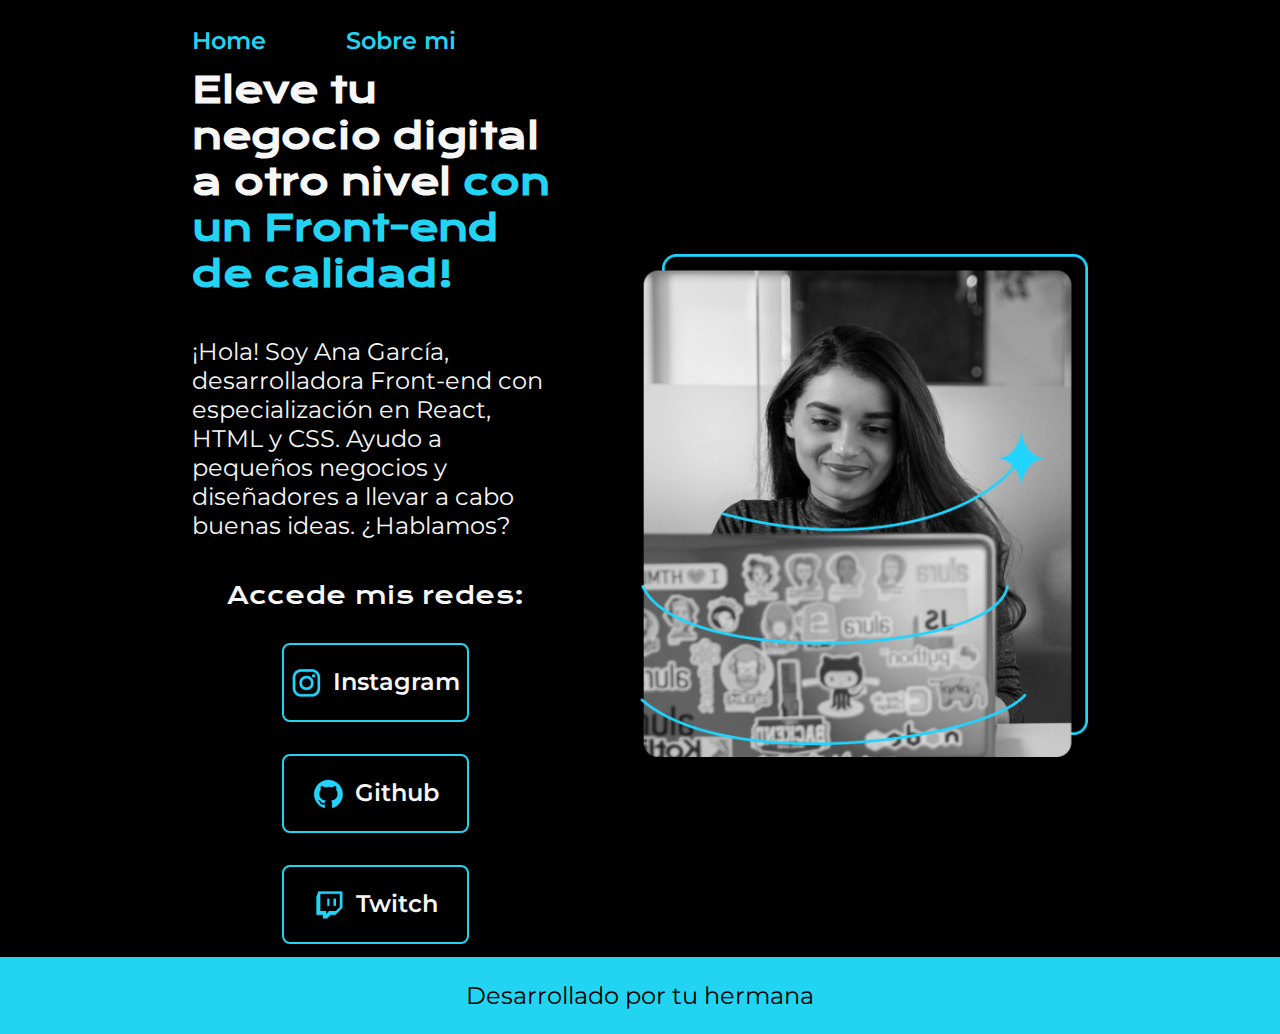
<file: index.html>
<!DOCTYPE html>
<html lang="es-cl">
<head>
    <meta charset="UTF-8">
    <meta name="viewport" content="width=device-width, initial-scale=1.0">
    <title>Portafolio</title>
    <link rel="stylesheet" href="./styles/style.css">
</head>
<body>
    <header class="header">
        <nav class="header__menu">
            <a class="header__menu__link" href="index.html">Home</a>
            <a class="header__menu__link" href="about.html">Sobre mi</a>

        </nav>
    </header>
    <main class="presentacion">
        <section class="presentacion__contenido">
         <h1 class="presentacion__contenido__titulo">
            Eleve tu negocio digital a otro nivel 
            <strong class="titulo-destaque">con un Front-end de calidad!
            </strong></h1>
        <p class="presentacion__contenido_texto">¡Hola! Soy Ana García, desarrolladora Front-end con 
            especialización en React, HTML y CSS. Ayudo a pequeños negocios y
            diseñadores a llevar a cabo buenas ideas. ¿Hablamos?
        </p>
        <div class="presentacion__enlaces">
            <h2 class="presentacion__enlaces__subtitulos">Accede mis redes:</h2>
            <a class= "presentacion__enlace__link" href="https://www.instagram.com/">
                <img src="./assets/instagram.png">
                Instagram</a>
            <a class= "presentacion__enlace__link" href="https://www.github.com/">
                <img src="./assets/github.png">
                Github</a>
            <a class="presentacion__enlace__link" href="https://www.twitch.tv/">
                <img src="./assets/twitch.png">
                Twitch</a>

        </div>
        </section>
        <img class = "presentacion__imagen" src="./assets/Imagem.png" alt="Imagen de Ana García trabajando">
    </main>
    <footer>
        <p class="footer">Desarrollado por tu hermana</p>
    </footer>
</body>
</html>
</file>
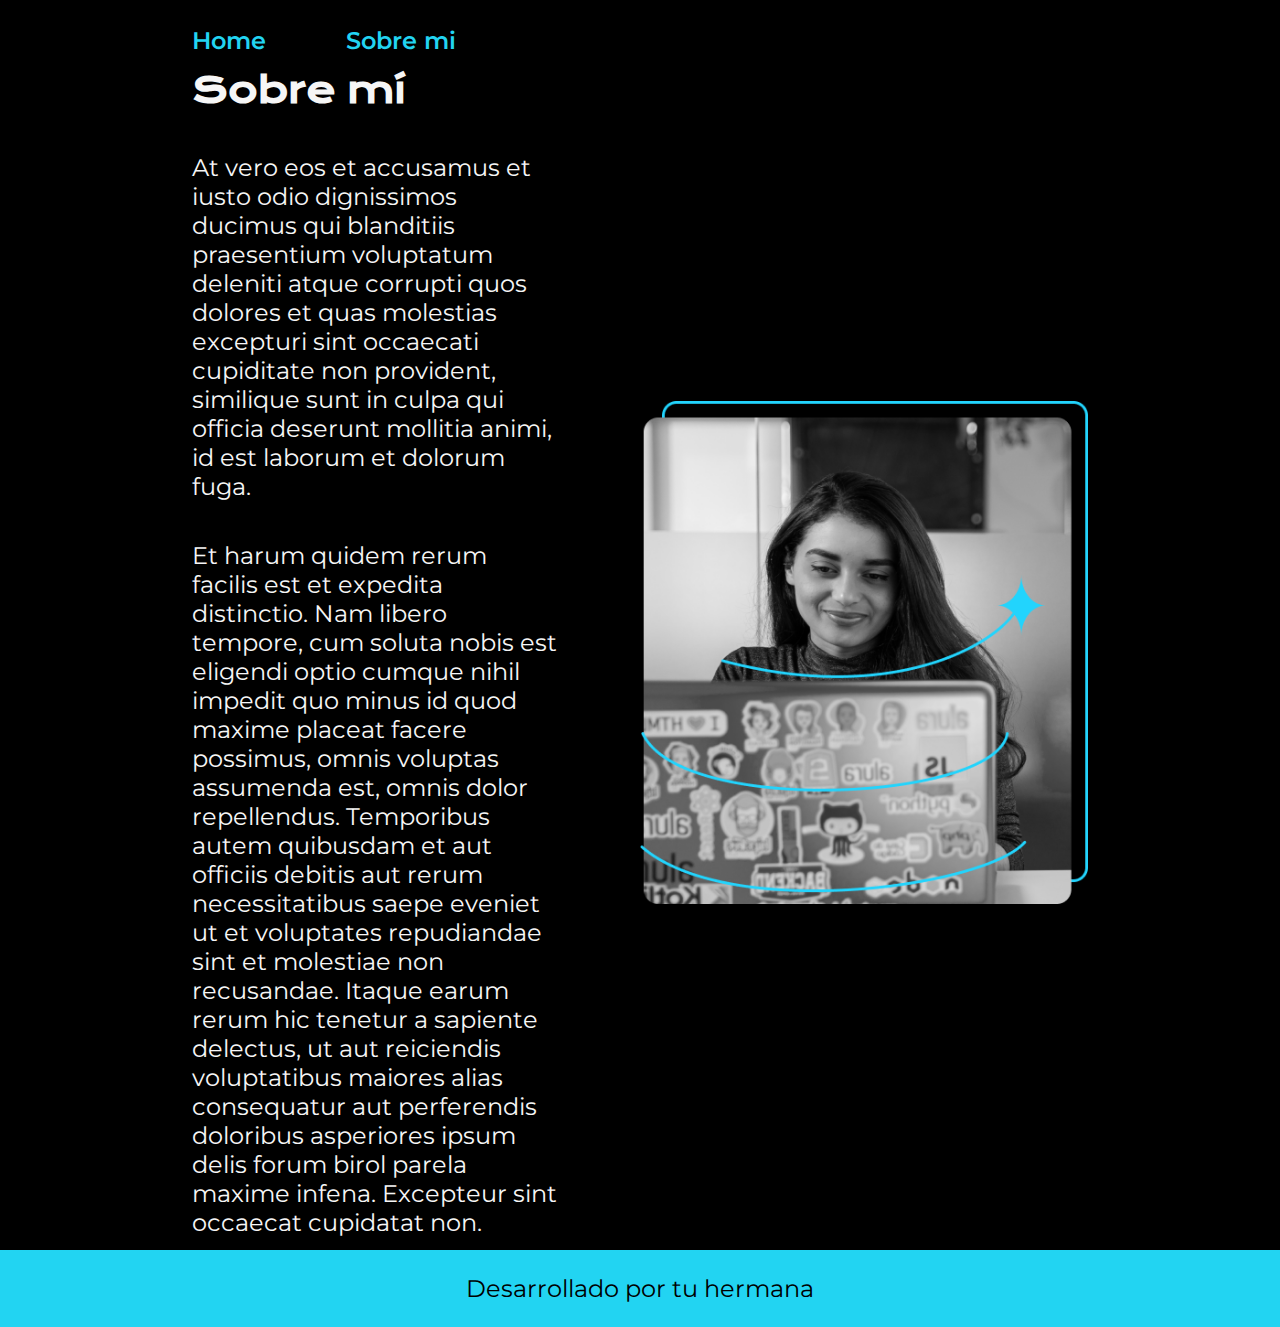
<file: about.html>
<!DOCTYPE html>
<html lang="es-cl">
<head>
    <meta charset="UTF-8">
    <meta name="viewport" content="width=device-width, initial-scale=1.0">
    <title>Sobre mí</title>
    <link rel="stylesheet" href="./styles/style.css">
</head>
<body>
    <header class="header">
        <nav class="header__menu">
            <a class="header__menu__link" href="index.html">Home</a>
            <a class="header__menu__link" href="about.html">Sobre mi</a>

        </nav>
    </header>
    <main class="presentacion">

        <section class="presentacion__contenido">
            <h1 class="presentacion__contenido__titulo">Sobre mí</h1>
            <p class = "presentacion__contenido_texto">At vero eos et accusamus et iusto odio dignissimos ducimus qui blanditiis praesentium voluptatum deleniti atque corrupti
                quos dolores et quas molestias excepturi sint occaecati cupiditate non provident, similique sunt in culpa qui 
                officia deserunt mollitia animi, id est laborum et dolorum fuga.</p>
            <p class="presentacion__contenido_texto">Et harum quidem rerum facilis est et expedita distinctio. Nam libero tempore, cum soluta nobis est eligendi optio
                cumque nihil impedit quo minus id quod maxime placeat facere possimus, omnis voluptas assumenda est, omnis dolor 
                repellendus. Temporibus autem quibusdam et aut officiis debitis aut rerum necessitatibus saepe eveniet ut et voluptates
                 repudiandae sint et molestiae non recusandae. Itaque earum rerum hic tenetur a sapiente delectus, ut aut reiciendis 
                 voluptatibus maiores alias consequatur aut perferendis doloribus asperiores ipsum delis forum birol parela maxime 
                 infena. Excepteur sint occaecat cupidatat non.</p>

        </section>

        <img class = "presentacion__imagen" src="./assets/Imagem.png" alt="Imagen de Ana García trabajando">
    </main>
    <footer>
        <p class="footer">Desarrollado por tu hermana</p>
    </footer>
</body>
</html>
</file>
<file: styles/style.css>
@import url('https://fonts.googleapis.com/css2?family=Krona+One&family=Montserrat:ital,wght@0,100..900;1,100..900&display=swap');


:root{
    --color-primario: #000000;
    --color-secundario: #f6f6f6;
    --color-terciario: #22D4F2;

    --fuente-montserrat: "Montserrat" ,sans serif;
    --fuente-krona: "Krona One", sans-serif;
}

* {
    padding: 0;
    margin: 0;
}

    body {
        background-color: var(--color-primario);
        color: var(--color-secundario);
        box-sizing: border-box;
    }

.header {
    padding: 2% 0% 0% 15%;
}

.header__menu {

    display: flex;
    gap: 80px;
}

.header__menu__link {
    font-family: var(--fuente-montserrat);
    font-size: 1.5rem;
    font-weight: 600;
    color: var(--color-terciario);
    text-decoration: none;
    

}

.titulo-destaque {
    color: var(--color-terciario);
}

.presentacion {
    padding: 1% 15%;
    display: flex;
    align-items: center;
    justify-content: space-between;
    gap: 82px;
}

.presentacion__contenido {
    width: 50%;
    display: flex;
    flex-direction: column;
    gap: 40px;
}

.presentacion__contenido__titulo {
    font-size: 2.25rem;
    font-family: var(--fuente-krona);
}

.presentacion__contenido_texto {
    font-family: var(--fuente-montserrat);
    font-size: 1.5rem;
}

.presentacion__enlaces {
    display: flex;
    justify-content: space-between;
    flex-direction: column;
    align-items: center;
    gap: 32px;

}

.presentacion__enlaces__subtitulos{
    font-family: var(--fuente-krona);
    font-size: 1.5rem;
    font-weight: 400;
}


.presentacion__enlace__link {
    width: 50%;
    text-align: center;
    padding: 21.5px 0;
    border-radius: 8px;
    font-family: var(--fuente-montserrat);
    font-size: 1.5rem;
    font-weight: 600;
    text-decoration: none;
    border: 2px solid var(--color-terciario);
    display: flex;
    justify-content: center;
    gap: 10px;
    color: var(--color-secundario);
}

.presentacion__enlace__link:hover {

    background-color: #272727;
}

.presentacion__imagen {
    width: 50%;
}

.footer {

    background-color: var(--color-terciario);
    padding: 1.5rem;
    color:var(--color-primario);
    text-align: center;
    font-family: var(--fuente-montserrat);
    font-size: 1.5rem;
    font-weight: 400;
}

@media (max-width: 1200px) {

    .header {
        padding: 10%;
    }

    .header__menu {
        justify-content: center;
    }

    .presentacion {
        flex-direction: column-reverse;
        padding: 5%;
    }

    .presentacion__contenido {
        width: auto;
    }
}
</file>
